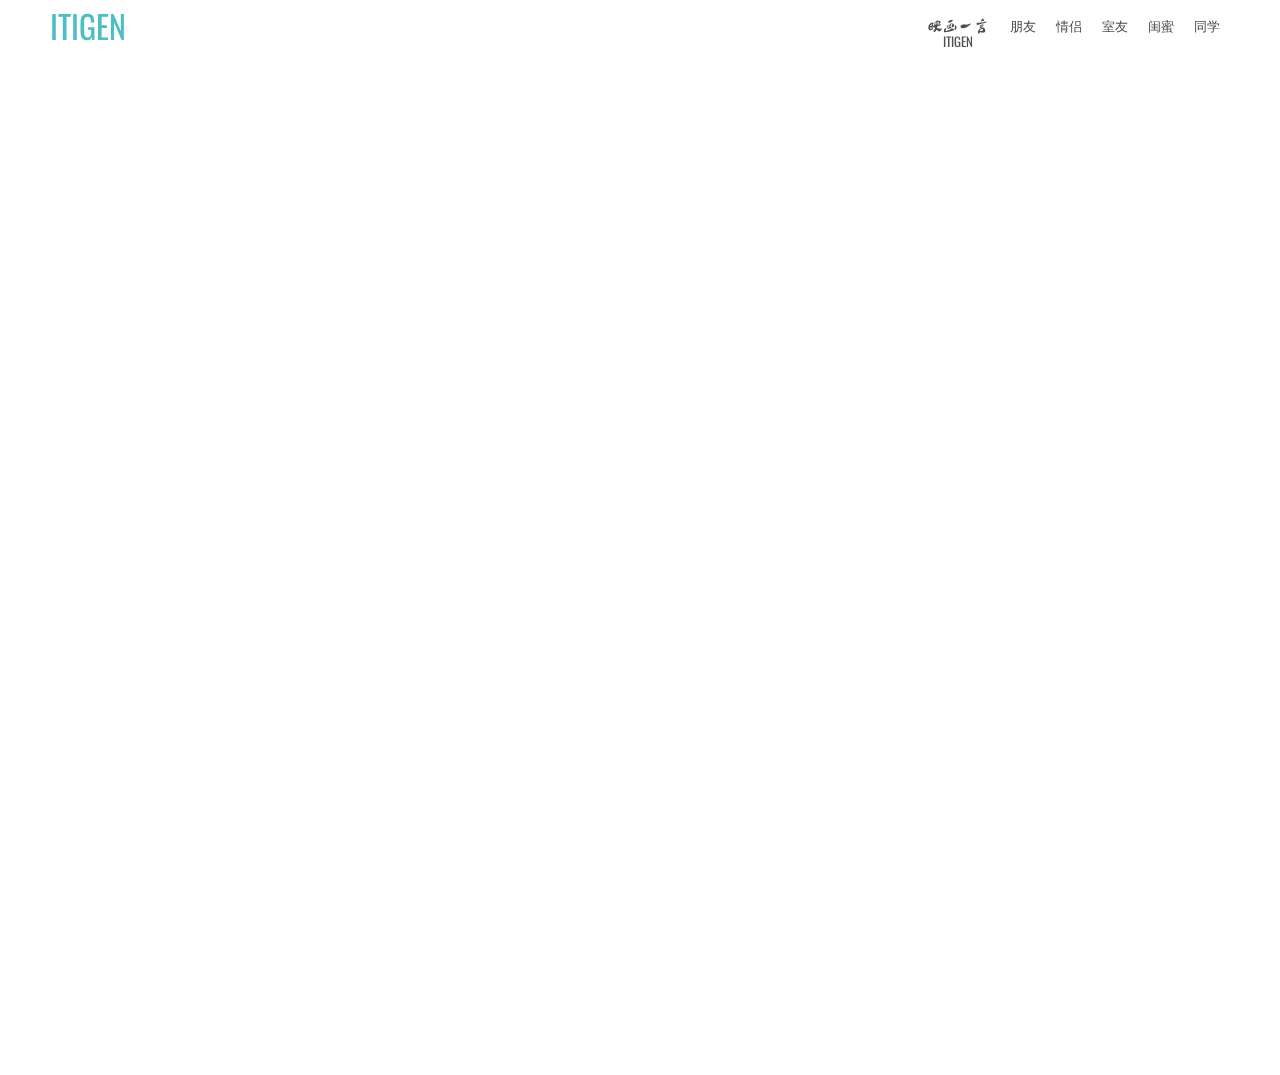
<file: fullpage.html>
<html>
    <head>
        <meta charset="utf-8">
        <title>ITIGEN</title>
        <meta name="keywords" content="毕业照,闺蜜照,室友照">
        <meta name="description" content="毕业照留念">

        <link href="static/main.css" rel="stylesheet" type="text/css">
        <link rel="stylesheet" type="text/css" href="static/fullpage/jquery.fullPage.css" />
    </head>
    <body>
        <div id="header">
            <div class="box">
                <div class="L">
                    <span id="logo"><a href="#home">ITIGEN</a></span>
                </div>
                <div class="R" id="menu">
                    <ul>
                        <li><a id="s_classmates" href="#classmates">同学</a></li>
                        <li><a id="s_besties" href="#besties">闺蜜</a></li>
                        <li><a id="s_roommates" href="#roommates">室友</a></li>
                        <li><a id="s_lover" href="#lover">情侣</a></li>
                        <li><a id="s_friends" href="#friends">朋友</a></li>
                        <li><a id="s_home" href="#home" class="name">ITIGEN</a></li>
                    </ul>
                </div>
                <div class="c"></div>
            </div>
        </div>
    <div id="fullpage">
        <div class="section active"><h1>fullPage.js</h1></div>
        <div class="section"><h1>fullPage.js</h1></div>
        <div class="section"><h1>fullPage.js</h1></div>
        <div class="section">
            <div class="slide active"><h1>Simple Demo</h1></div>
            <div class="slide"><h1>Only text</h1></div>
            <div class="slide"><h1>And text</h1></div>
            <div class="slide"><h1>And more text</h1></div>
        </div>
        <div class="section"><h1>No wraps, no extra markup</h1></div>
        <div class="section"><h1>Just the simplest demo ever</h1></div>
    </div>

       
    </body>
    <script type="text/javascript" src="http://cdn.staticfile.org/jquery/2.1.0/jquery.min.js"></script>
    <script src="static/fullpage/vendors/jquery.easings.min.js"></script>
    <script type="text/javascript" src="static/fullpage/vendors/jquery.slimscroll.min.js"></script>
    <script type="text/javascript" src="static/fullpage/jquery.fullPage.js"></script>
    <script>
        $(document).ready(function() {
            $('#s_home').css('color', '#4bbfc3');
            $('#fullpage').fullpage({
                verticalCentered: true,
                resize : true,
				slidesColor: ['#1ABC9C', '#2ECC71', '#3498DB', '#9B59B6', '#7BAABE', '#E67E22', '#E74C3C'],
                anchors:['home', 'friends', 'lover', 'roommates', 'besties', 'classmates'],
                scrollingSpeed: 800,
                easing: 'easeOutExpo',
                menu: '#menu',
                slidesNavigation: false,
                loopBottom: true,
                loopHorizontal: true,
                autoScrolling: true,
                scrollOverflow: false,
                css3: false,
                paddingTop: '51px',
                paddingBottom: '10px',
                fixedElements: '#element1, .element2',
                normalScrollElements: '#element1, .element2',
                normalScrollElementTouchThreshold: 5,
                keyboardScrolling: true,
                touchSensitivity: 15,
                continuousVertical: false,
                animateAnchor: true,

                //events
                onLeave: function(index, nextIndex, direction){},
                afterLoad: function(anchorLink, index){
                    $('#menu a').css('color', '#505050');
                    $('#menu a').css('text-decoration', 'none');
                    $('#s_' + anchorLink).css('color', '#4bbfc3');
                    $('#s_' + anchorLink).css('text-decoration', 'underline');
                },
                afterRender: function(){},
                afterResize: function(){},
                afterSlideLoad: function(anchorLink, index, slideAnchor, slideIndex){},
                onSlideLeave: function(anchorLink, index, slideIndex, direction){}
            });
        });
    </script>
</html>
</file>
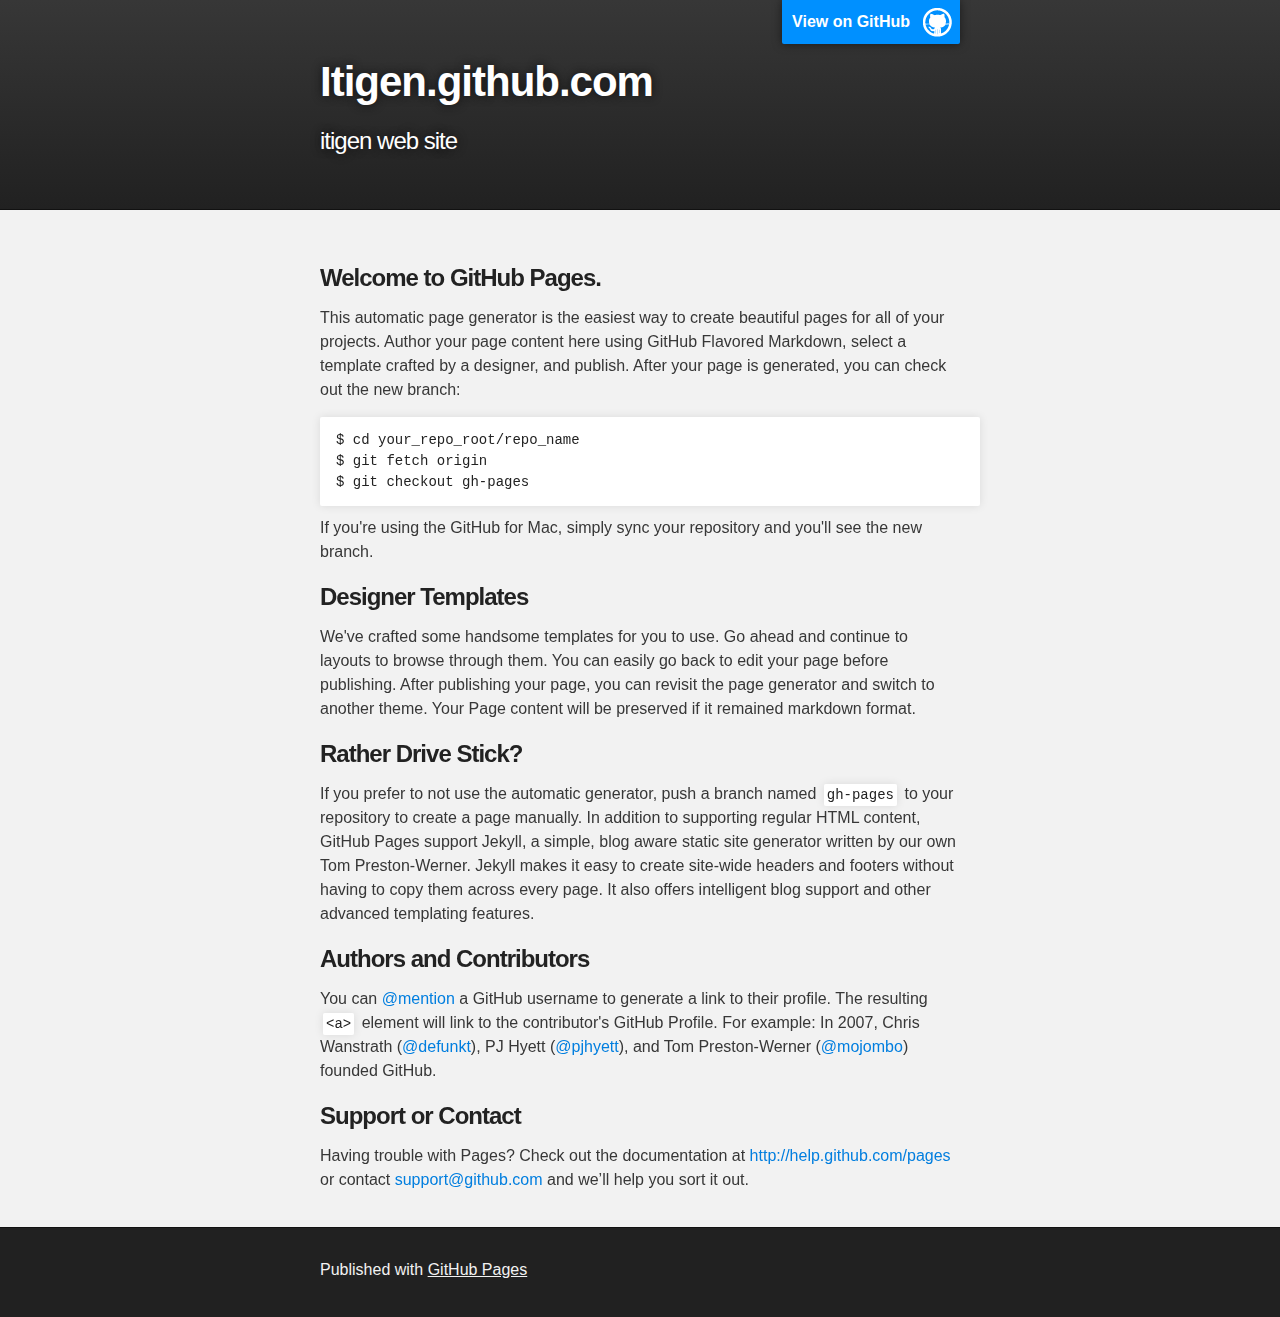
<file: index1.html>
<!DOCTYPE html>
<html>

  <head>
    <meta charset='utf-8' />
    <meta http-equiv="X-UA-Compatible" content="chrome=1" />
    <meta name="description" content="Itigen.github.com : itigen web site" />

    <link rel="stylesheet" type="text/css" media="screen" href="stylesheets/stylesheet.css">

    <title>Itigen.github.com</title>
  </head>

  <body>

    <!-- HEADER -->
    <div id="header_wrap" class="outer">
        <header class="inner">
          <a id="forkme_banner" href="https://github.com/itigen">View on GitHub</a>

          <h1 id="project_title">Itigen.github.com</h1>
          <h2 id="project_tagline">itigen web site</h2>

        </header>
    </div>

    <!-- MAIN CONTENT -->
    <div id="main_content_wrap" class="outer">
      <section id="main_content" class="inner">
        <h3>
<a name="welcome-to-github-pages" class="anchor" href="#welcome-to-github-pages"><span class="octicon octicon-link"></span></a>Welcome to GitHub Pages.</h3>

<p>This automatic page generator is the easiest way to create beautiful pages for all of your projects. Author your page content here using GitHub Flavored Markdown, select a template crafted by a designer, and publish. After your page is generated, you can check out the new branch:</p>

<pre><code>$ cd your_repo_root/repo_name
$ git fetch origin
$ git checkout gh-pages
</code></pre>

<p>If you're using the GitHub for Mac, simply sync your repository and you'll see the new branch.</p>

<h3>
<a name="designer-templates" class="anchor" href="#designer-templates"><span class="octicon octicon-link"></span></a>Designer Templates</h3>

<p>We've crafted some handsome templates for you to use. Go ahead and continue to layouts to browse through them. You can easily go back to edit your page before publishing. After publishing your page, you can revisit the page generator and switch to another theme. Your Page content will be preserved if it remained markdown format.</p>

<h3>
<a name="rather-drive-stick" class="anchor" href="#rather-drive-stick"><span class="octicon octicon-link"></span></a>Rather Drive Stick?</h3>

<p>If you prefer to not use the automatic generator, push a branch named <code>gh-pages</code> to your repository to create a page manually. In addition to supporting regular HTML content, GitHub Pages support Jekyll, a simple, blog aware static site generator written by our own Tom Preston-Werner. Jekyll makes it easy to create site-wide headers and footers without having to copy them across every page. It also offers intelligent blog support and other advanced templating features.</p>

<h3>
<a name="authors-and-contributors" class="anchor" href="#authors-and-contributors"><span class="octicon octicon-link"></span></a>Authors and Contributors</h3>

<p>You can <a href="https://github.com/blog/821" class="user-mention">@mention</a> a GitHub username to generate a link to their profile. The resulting <code>&lt;a&gt;</code> element will link to the contributor's GitHub Profile. For example: In 2007, Chris Wanstrath (<a href="https://github.com/defunkt" class="user-mention">@defunkt</a>), PJ Hyett (<a href="https://github.com/pjhyett" class="user-mention">@pjhyett</a>), and Tom Preston-Werner (<a href="https://github.com/mojombo" class="user-mention">@mojombo</a>) founded GitHub.</p>

<h3>
<a name="support-or-contact" class="anchor" href="#support-or-contact"><span class="octicon octicon-link"></span></a>Support or Contact</h3>

<p>Having trouble with Pages? Check out the documentation at <a href="http://help.github.com/pages">http://help.github.com/pages</a> or contact <a href="mailto:support@github.com">support@github.com</a> and we’ll help you sort it out.</p>
      </section>
    </div>

    <!-- FOOTER  -->
    <div id="footer_wrap" class="outer">
      <footer class="inner">
        <p>Published with <a href="http://pages.github.com">GitHub Pages</a></p>
      </footer>
    </div>

    

  </body>
</html>
</file>
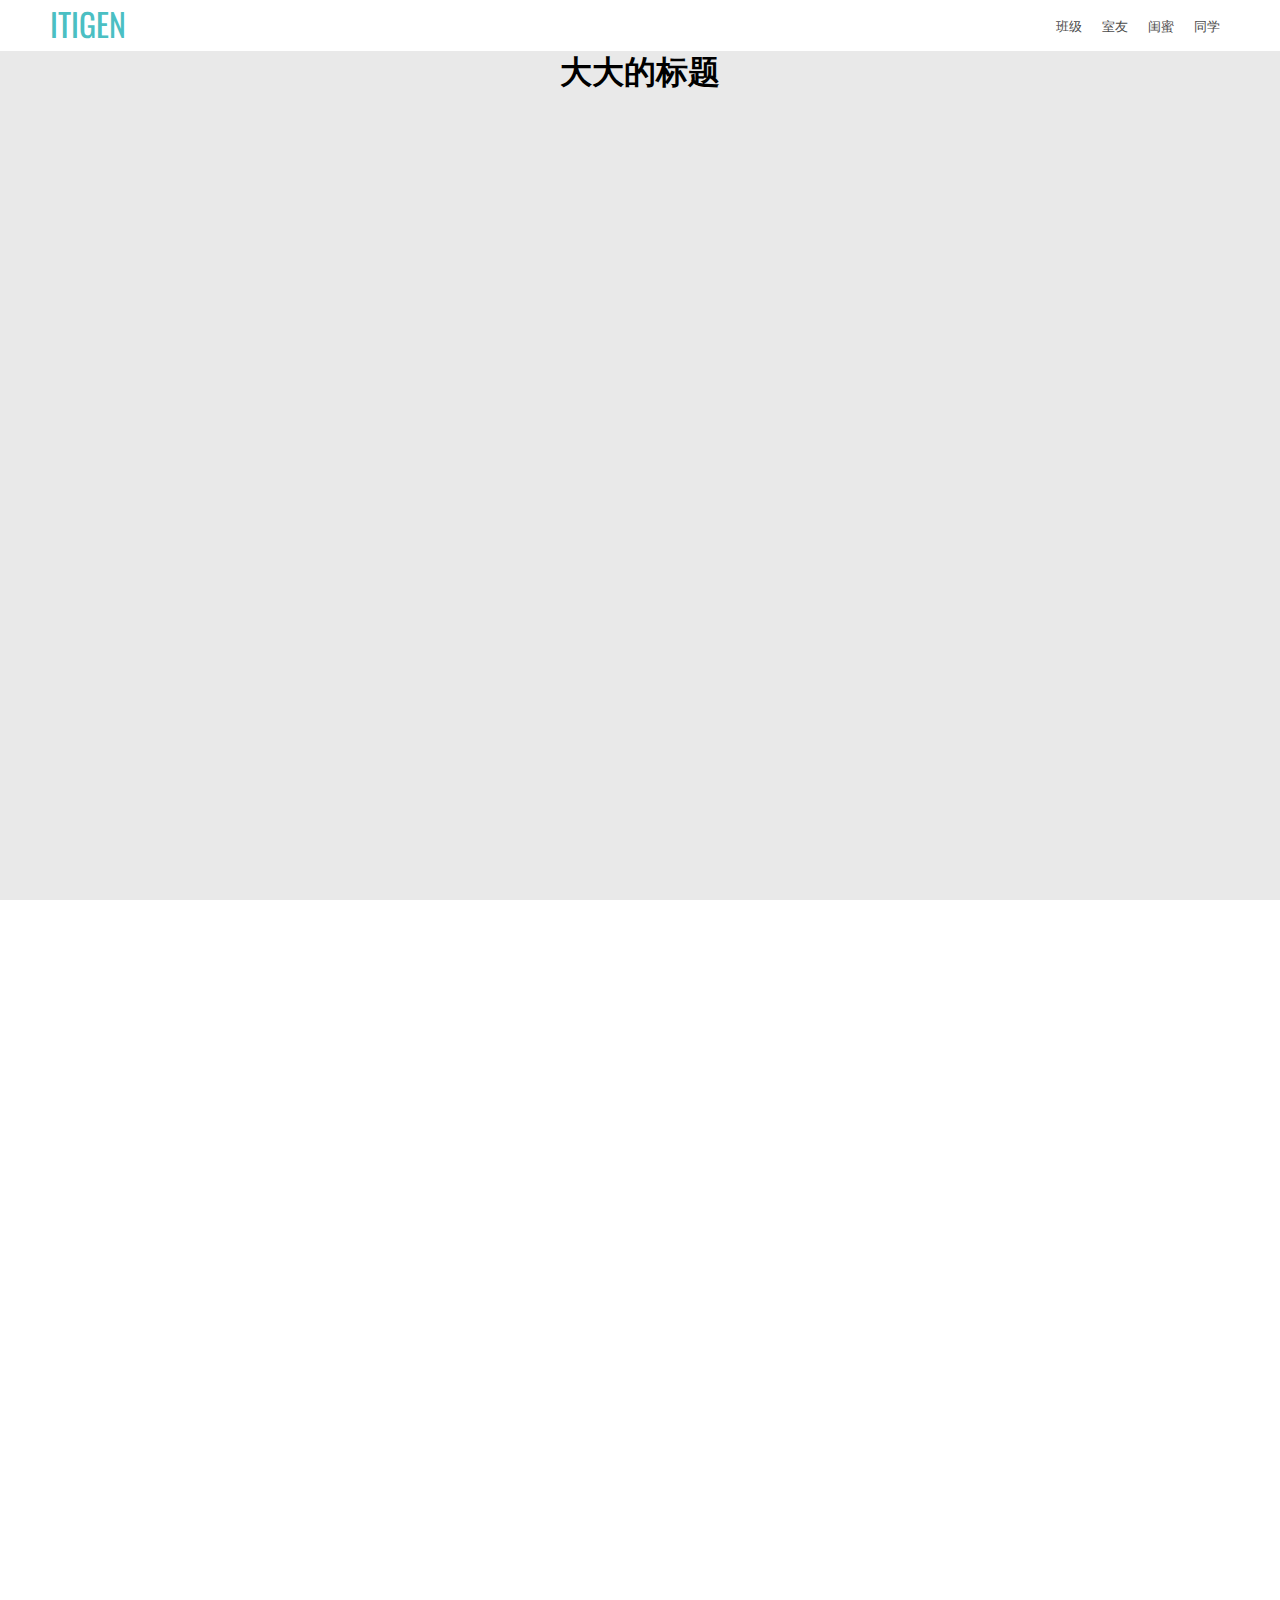
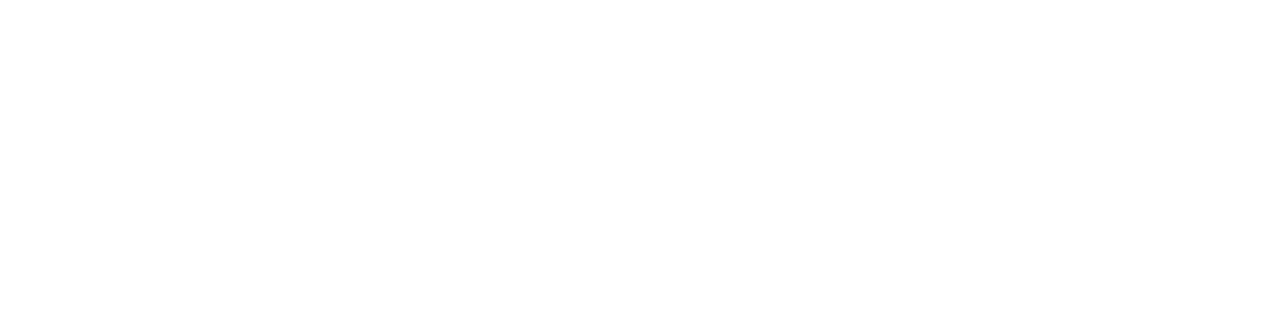
<file: onepage.html>
<html>
    <head>
        <meta charset="utf-8">
        <title>ITIGEN</title>
        <meta name="keywords" content="毕业照,闺蜜照,室友照">
        <meta name="description" content="毕业照留念">
        <link href="static/onepage-scroll/onepage-scroll.css" rel="stylesheet" type="text/css">
        <link href="static/main.css" rel="stylesheet" type="text/css">
    </head>
    <body>
        <div id="menu">
            <div class="box">
                <div class="L">
                    <span id="logo"><a href="/">ITIGEN</a></span>
                </div>
                <div class="R">
                    <ul>
                        <li><a href="javascript:void(0);">同学</a></li>
                        <li><a href="javascript:void(0);">闺蜜</a></li>
                        <li><a href="javascript:void(0);">室友</a></li>
                        <li><a href="javascript:void(0);">班级</a></li>
                    </ul>
                </div>
                <div class="c"></div>
            </div>
        </div>
        <div class="main">
            <section style="background-color: #e9e9e9; width: 100%; height: 100%;">
                <div class="box">
                    <div>
                        <h1> 大大的标题</h1>
                    </div>
                </div>
            </section>
            <section style="background-color: #eee; width: 100%; height: 100%;">
                <div class="box">
                    <div>
                        <h1> 大大的标题</h1>
                    </div>
                </div>
            </section>
            <section>
                <div class="box">
                    <div>
                        <h1> 大大的标题</h1>
                    </div>
                </div>
            </section>
        </div>
    </body>
    <script type="text/javascript" src="http://cdn.staticfile.org/jquery/2.1.0/jquery.min.js"></script>
    <script type="text/javascript" src="static/onepage-scroll/jquery.onepage-scroll.js"></script>
    <script>
        $(".main").onepage_scroll({
            sectionContainer: "section",     // sectionContainer accepts any kind of selector in case you don't want to use section
            easing: "ease",                  // Easing options accepts the CSS3 easing animation such "ease", "linear", "ease-in", 
                                            // "ease-out", "ease-in-out", or even cubic bezier value such as "cubic-bezier(0.175, 0.885, 0.420, 1.310)"
            animationTime: 800,             // AnimationTime let you define how long each section takes to animate
            pagination: true,                // You can either show or hide the pagination. Toggle true for show, false for hide.
            updateURL: false,                // Toggle this true if you want the URL to be updated automatically when the user scroll to each page.
            beforeMove: function(index) {},  // This option accepts a callback function. The function will be called before the page moves.
            afterMove: function(index) {},   // This option accepts a callback function. The function will be called after the page moves.
            loop: true,                     // You can have the page loop back to the top/bottom when the user navigates at up/down on the first/last page.
            keyboard: true,                  // You can activate the keyboard controls
            responsiveFallback: false,        // You can fallback to normal page scroll by defining the width of the browser in which
                                            // you want the responsive fallback to be triggered. For example, set this to 600 and whenever 
                                            // the browser's width is less than 600, the fallback will kick in.
            direction: "vertical"            // You can now define the direction of the One Page Scroll animation. Options available are "vertical" and "horizontal". The default value is "vertical".  
        });
    </script>
</html>
</file>
<file: static/main.css>
@import url(http://fonts.useso.com/css?family=Oswald);

html, body{
    margin: 0;
    padding: 0;
}

h1{
    margin-top: 0;
}

ul{
    margin: 0;
    padding: 0;
}

#menu ul li{
    float: right;
    height: 51px;
    line-height: 51px;
    list-style: none;   
    padding: 0 10px;
}

#menu ul li #s_home{
    background: url('../images/logo.png') no-repeat top;
    display: block;
    height: 19px;
    margin-top: 16px;
    transition: background 0.8s;
    width: 65px;
}

#menu ul li #s_home:hover{
    background: url('../images/logo.png') no-repeat center;
    transition: background 0.8s;
}


#menu ul li a{
    color: #4b4b4b;
    font-family: "Lucida Grande", "Lucida Sans Unicode", Helvetica, Arial, Verdana, 'Hiragino Sans GB', 'Microsoft Yahei', simsun, sans-serif;
    font-size: 13px;
    outline: none;
    text-decoration: none;
    transition: color 0.8s;
}

#menu ul li a:hover{
    color: #000;
    transition: color 0.8s;
}

#menu ul .name{
    font-family: 'Oswald';
    color: #505050;
}

.name{
    font-family: 'Oswald';
    color: #505050;
}

.big{
    font-size: 80px;
}

#header{
    background-image: url('http://luyou.xunlei.com/static/image/open/toolbar-bg-inverted.png');
    height: 51px;
    line-height: 51px;
    position: fixed;
    text-align: center;
    width: 100%;
    z-index: 100;
}

.L{
    float: left;
}

.R {
    float: right;
}

.c{
    clear: both;
}

#logo a{
    border: 0;
    color: #4bbfc3;
    cursor: pointer;
    font-family: 'Oswald';
    font-size: 32px;
    outline: none;
    text-decoration: none;
    transition: color 0.8s;
}

#logo a:hover{
    color: #000;
    transition: color 0.8s;
}

.section{
    color: #fff;
}

.box{
    padding: 0 50px;
    text-align: center;
}

.box section img{
    padding: 10px;
    border: 1px solid #eeeeee;
    background-color: #FFFFFF;

}


.img1{
    transform:rotate(7deg);
    -ms-transform:rotate(7deg); 	/* IE 9 */
    -moz-transform:rotate(7deg); 	/* Firefox */
    -webkit-transform:rotate(7deg); /* Safari 和 Chrome */
    -o-transform:rotate(7deg); 	/* Opera */
}

.img2{
    margin-left: -20px;
    transform:rotate(-7deg);
    -ms-transform:rotate(-7deg); 	/* IE 9 */
    -moz-transform:rotate(-7deg); 	/* Firefox */
    -webkit-transform:rotate(-7deg); /* Safari 和 Chrome */
    -o-transform:rotate(-7deg); 	/* Opera */
}

.img3{
    margin-left: -20px;
    transform:rotate(4deg);
    -ms-transform:rotate(4deg); 	/* IE 9 */
    -moz-transform:rotate(4deg); 	/* Firefox */
    -webkit-transform:rotate(4deg); /* Safari 和 Chrome */
    -o-transform:rotate(4deg); 	/* Opera */
}

.img4{
    transform:rotate(10deg);
    -ms-transform:rotate(10deg); 	/* IE 9 */
    -moz-transform:rotate(10deg); 	/* Firefox */
    -webkit-transform:rotate(10deg); /* Safari 和 Chrome */
    -o-transform:rotate(10deg); 	/* Opera */

}

.img5{
    margin-left: -20px;
    transform:rotate(7deg);
    -ms-transform:rotate(7deg); 	/* IE 9 */
    -moz-transform:rotate(7deg); 	/* Firefox */
    -webkit-transform:rotate(7deg); /* Safari 和 Chrome */
    -o-transform:rotate(7deg); 	/* Opera */
}


.t_box{
    float: left;
    width: 300px;
    height: 100%;
    min-height: 100%;
    position: absolute;
    background: #000 url('http://itigen.qiniudn.com/t.jpg') no-repeat center;
}

#about_us{
    font-family: "Lucida Grande", "Lucida Sans Unicode", Helvetica, Arial, Verdana, 'Hiragino Sans GB', 'Microsoft Yahei', simsun, sans-serif;
    height: 100%;
    padding-left: 300px;
    padding-top: 31px;
    color: #fff;
}

#about_us .item{
    border-top: 1px solid #000;
    padding: 30px 30px 30px 50px;
    width: 100%;
}

#about_us .item_top{
    padding: 50px 30px 30px 50px;
    width: 100%;
}

.avatar{
    width: 100px;
    height: 100px;
    float: left;
    background-size: 100px;
    background-position: center;
    background-repeat: no-repeat;
    border-radius: 100px;
}

#about_us .sub_item .team{
    padding-left: 30px;
    float: left;
}

#about_us a{
    color: #fff;
    transition: color 0.8s
}

#about_us a:hover{
    color: #4bbfc3;
    transition: color 0.8s
}

#about_us .sub_item{
    float: left;
    margin: 0 0 20px 0;
    width: 50%;
}
</file>
<file: stylesheets/stylesheet.css>
/*******************************************************************************
Slate Theme for GitHub Pages
by Jason Costello, @jsncostello
*******************************************************************************/

@import url(pygment_trac.css);

/*******************************************************************************
MeyerWeb Reset
*******************************************************************************/

html, body, div, span, applet, object, iframe,
h1, h2, h3, h4, h5, h6, p, blockquote, pre,
a, abbr, acronym, address, big, cite, code,
del, dfn, em, img, ins, kbd, q, s, samp,
small, strike, strong, sub, sup, tt, var,
b, u, i, center,
dl, dt, dd, ol, ul, li,
fieldset, form, label, legend,
table, caption, tbody, tfoot, thead, tr, th, td,
article, aside, canvas, details, embed,
figure, figcaption, footer, header, hgroup,
menu, nav, output, ruby, section, summary,
time, mark, audio, video {
  margin: 0;
  padding: 0;
  border: 0;
  font: inherit;
  vertical-align: baseline;
}

/* HTML5 display-role reset for older browsers */
article, aside, details, figcaption, figure,
footer, header, hgroup, menu, nav, section {
  display: block;
}

ol, ul {
  list-style: none;
}

table {
  border-collapse: collapse;
  border-spacing: 0;
}

/*******************************************************************************
Theme Styles
*******************************************************************************/

body {
  box-sizing: border-box;
  color:#373737;
  background: #212121;
  font-size: 16px;
  font-family: 'Myriad Pro', Calibri, Helvetica, Arial, sans-serif;
  line-height: 1.5;
  -webkit-font-smoothing: antialiased;
}

h1, h2, h3, h4, h5, h6 {
  margin: 10px 0;
  font-weight: 700;
  color:#222222;
  font-family: 'Lucida Grande', 'Calibri', Helvetica, Arial, sans-serif;
  letter-spacing: -1px;
}

h1 {
  font-size: 36px;
  font-weight: 700;
}

h2 {
  padding-bottom: 10px;
  font-size: 32px;
  background: url('../images/bg_hr.png') repeat-x bottom;
}

h3 {
  font-size: 24px;
}

h4 {
  font-size: 21px;
}

h5 {
  font-size: 18px;
}

h6 {
  font-size: 16px;
}

p {
  margin: 10px 0 15px 0;
}

footer p {
  color: #f2f2f2;
}

a {
  text-decoration: none;
  color: #007edf;
  text-shadow: none;

  transition: color 0.5s ease;
  transition: text-shadow 0.5s ease;
  -webkit-transition: color 0.5s ease;
  -webkit-transition: text-shadow 0.5s ease;
  -moz-transition: color 0.5s ease;
  -moz-transition: text-shadow 0.5s ease;
  -o-transition: color 0.5s ease;
  -o-transition: text-shadow 0.5s ease;
  -ms-transition: color 0.5s ease;
  -ms-transition: text-shadow 0.5s ease;
}

a:hover, a:focus {text-decoration: underline;}

footer a {
  color: #F2F2F2;
  text-decoration: underline;
}

em {
  font-style: italic;
}

strong {
  font-weight: bold;
}

img {
  position: relative;
  margin: 0 auto;
  max-width: 739px;
  padding: 5px;
  margin: 10px 0 10px 0;
  border: 1px solid #ebebeb;

  box-shadow: 0 0 5px #ebebeb;
  -webkit-box-shadow: 0 0 5px #ebebeb;
  -moz-box-shadow: 0 0 5px #ebebeb;
  -o-box-shadow: 0 0 5px #ebebeb;
  -ms-box-shadow: 0 0 5px #ebebeb;
}

p img {
  display: inline;
  margin: 0;
  padding: 0;
  vertical-align: middle;
  text-align: center;
  border: none;
}

pre, code {
  width: 100%;
  color: #222;
  background-color: #fff;

  font-family: Monaco, "Bitstream Vera Sans Mono", "Lucida Console", Terminal, monospace;
  font-size: 14px;

  border-radius: 2px;
  -moz-border-radius: 2px;
  -webkit-border-radius: 2px;
}

pre {
  width: 100%;
  padding: 10px;
  box-shadow: 0 0 10px rgba(0,0,0,.1);
  overflow: auto;
}

code {
  padding: 3px;
  margin: 0 3px;
  box-shadow: 0 0 10px rgba(0,0,0,.1);
}

pre code {
  display: block;
  box-shadow: none;
}

blockquote {
  color: #666;
  margin-bottom: 20px;
  padding: 0 0 0 20px;
  border-left: 3px solid #bbb;
}


ul, ol, dl {
  margin-bottom: 15px
}

ul {
  list-style: inside;
  padding-left: 20px;
}

ol {
  list-style: decimal inside;
  padding-left: 20px;
}

dl dt {
  font-weight: bold;
}

dl dd {
  padding-left: 20px;
  font-style: italic;
}

dl p {
  padding-left: 20px;
  font-style: italic;
}

hr {
  height: 1px;
  margin-bottom: 5px;
  border: none;
  background: url('../images/bg_hr.png') repeat-x center;
}

table {
  border: 1px solid #373737;
  margin-bottom: 20px;
  text-align: left;
 }

th {
  font-family: 'Lucida Grande', 'Helvetica Neue', Helvetica, Arial, sans-serif;
  padding: 10px;
  background: #373737;
  color: #fff;
 }

td {
  padding: 10px;
  border: 1px solid #373737;
 }

form {
  background: #f2f2f2;
  padding: 20px;
}

/*******************************************************************************
Full-Width Styles
*******************************************************************************/

.outer {
  width: 100%;
}

.inner {
  position: relative;
  max-width: 640px;
  padding: 20px 10px;
  margin: 0 auto;
}

#forkme_banner {
  display: block;
  position: absolute;
  top:0;
  right: 10px;
  z-index: 10;
  padding: 10px 50px 10px 10px;
  color: #fff;
  background: url('../images/blacktocat.png') #0090ff no-repeat 95% 50%;
  font-weight: 700;
  box-shadow: 0 0 10px rgba(0,0,0,.5);
  border-bottom-left-radius: 2px;
  border-bottom-right-radius: 2px;
}

#header_wrap {
  background: #212121;
  background: -moz-linear-gradient(top, #373737, #212121);
  background: -webkit-linear-gradient(top, #373737, #212121);
  background: -ms-linear-gradient(top, #373737, #212121);
  background: -o-linear-gradient(top, #373737, #212121);
  background: linear-gradient(top, #373737, #212121);
}

#header_wrap .inner {
  padding: 50px 10px 30px 10px;
}

#project_title {
  margin: 0;
  color: #fff;
  font-size: 42px;
  font-weight: 700;
  text-shadow: #111 0px 0px 10px;
}

#project_tagline {
  color: #fff;
  font-size: 24px;
  font-weight: 300;
  background: none;
  text-shadow: #111 0px 0px 10px;
}

#downloads {
  position: absolute;
  width: 210px;
  z-index: 10;
  bottom: -40px;
  right: 0;
  height: 70px;
  background: url('../images/icon_download.png') no-repeat 0% 90%;
}

.zip_download_link {
  display: block;
  float: right;
  width: 90px;
  height:70px;
  text-indent: -5000px;
  overflow: hidden;
  background: url(../images/sprite_download.png) no-repeat bottom left;
}

.tar_download_link {
  display: block;
  float: right;
  width: 90px;
  height:70px;
  text-indent: -5000px;
  overflow: hidden;
  background: url(../images/sprite_download.png) no-repeat bottom right;
  margin-left: 10px;
}

.zip_download_link:hover {
  background: url(../images/sprite_download.png) no-repeat top left;
}

.tar_download_link:hover {
  background: url(../images/sprite_download.png) no-repeat top right;
}

#main_content_wrap {
  background: #f2f2f2;
  border-top: 1px solid #111;
  border-bottom: 1px solid #111;
}

#main_content {
  padding-top: 40px;
}

#footer_wrap {
  background: #212121;
}



/*******************************************************************************
Small Device Styles
*******************************************************************************/

@media screen and (max-width: 480px) {
  body {
    font-size:14px;
  }

  #downloads {
    display: none;
  }

  .inner {
    min-width: 320px;
    max-width: 480px;
  }

  #project_title {
  font-size: 32px;
  }

  h1 {
    font-size: 28px;
  }

  h2 {
    font-size: 24px;
  }

  h3 {
    font-size: 21px;
  }

  h4 {
    font-size: 18px;
  }

  h5 {
    font-size: 14px;
  }

  h6 {
    font-size: 12px;
  }

  code, pre {
    min-width: 320px;
    max-width: 480px;
    font-size: 11px;
  }

}
</file>
<file: static/onepage-scroll/onepage-scroll.css>
body, html {
  margin: 0;
  overflow: hidden;
  -webkit-transition: opacity 400ms;
  -moz-transition: opacity 400ms;
  transition: opacity 400ms;
}

body, .onepage-wrapper, html {
  display: block;
  position: static;
  padding: 0;
  width: 100%;
  height: 100%;
}

.onepage-wrapper {
  width: 100%;
  height: 100%;
  display: block;
  position: relative;
  padding: 0;
  -webkit-transform-style: preserve-3d;
}

.onepage-wrapper .section {
  width: 100%;
  height: 100%;
}

.onepage-pagination {
  position: absolute;
  right: 10px;
  top: 50%;
  z-index: 5;
  list-style: none;
  margin: 0;
  padding: 0;
}
.onepage-pagination li {
  padding: 0;
  text-align: center;
}
.onepage-pagination li a{
  padding: 10px;
  width: 4px;
  height: 4px;
  display: block;
  
}
.onepage-pagination li a:before{
  content: '';
  position: absolute;
  width: 4px;
  height: 4px;
  background: rgba(0,0,0,0.85);
  border-radius: 10px;
  -webkit-border-radius: 10px;
  -moz-border-radius: 10px;
}

.onepage-pagination li a.active:before{
  width: 10px;
  height: 10px;
  background: none;
  border: 1px solid black;
  margin-top: -4px;
  left: 8px;
}

.disabled-onepage-scroll, .disabled-onepage-scroll .wrapper {
  overflow: auto;
}

.disabled-onepage-scroll .onepage-wrapper .section {
  position: relative !important;
  top: auto !important;
  left: auto !important;
}
.disabled-onepage-scroll .onepage-wrapper {
  -webkit-transform: none !important;
  -moz-transform: none !important;
  transform: none !important;
  -ms-transform: none !important;
  min-height: 100%;
}


.disabled-onepage-scroll .onepage-pagination {
  display: none;
}

body.disabled-onepage-scroll, .disabled-onepage-scroll .onepage-wrapper, html {
  position: inherit;
}
</file>
